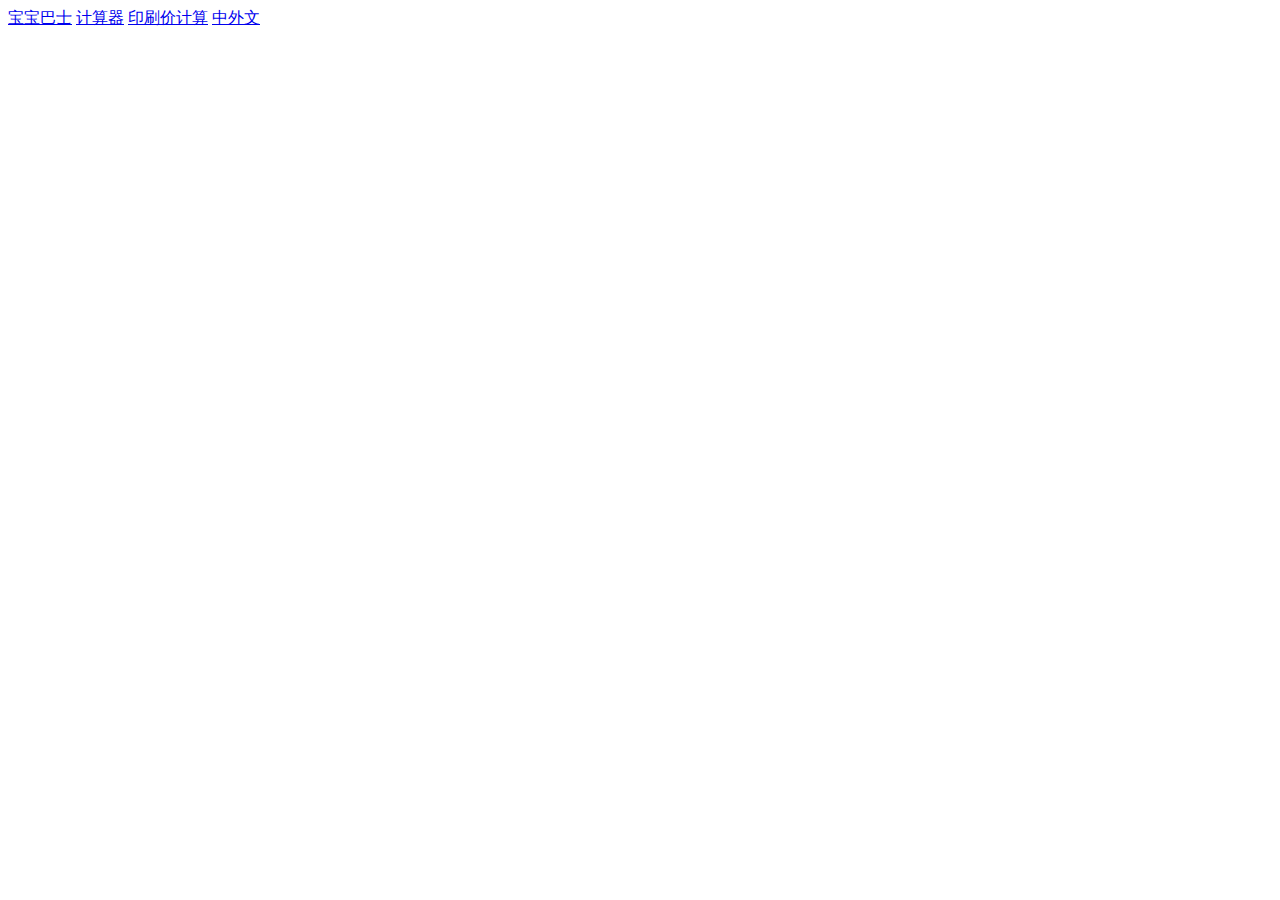
<file: index.html>
<!DOCTYPE html>
<html>

<head>
    <meta charset="UTF-8">
    <meta name="viewport" content="width=device-width, initial-scale=1">
    <title>跳转</title>
</head>

<body>
    <a href="bbbs.html">宝宝巴士</a>
    <a href="jsq.html">计算器</a>
    <a href="ysjjs.html">印刷价计算</a>
    <a href="zww.html">中外文</a>
</body>

</html>
</file>
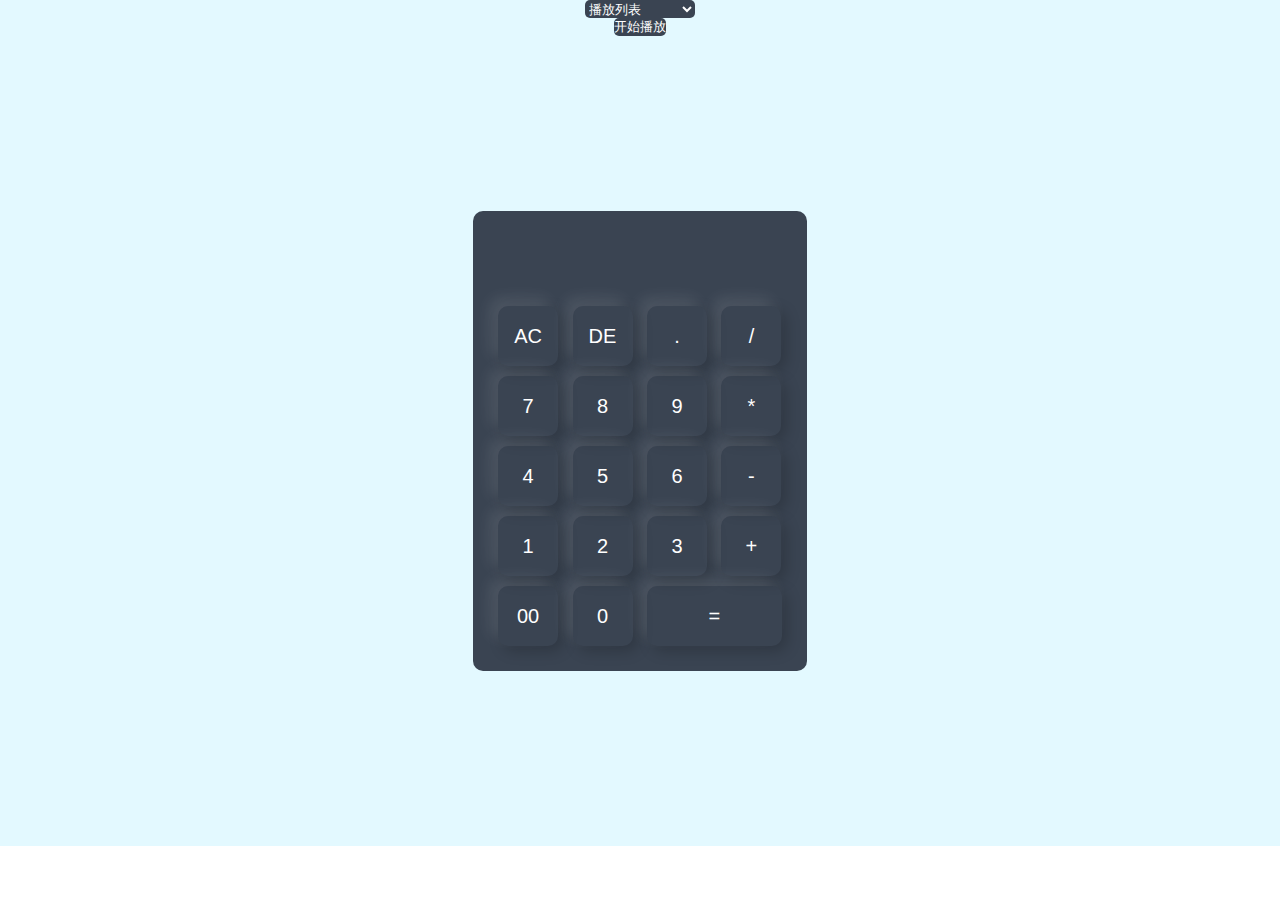
<file: jsq.html>
<!DOCTYPE html>
<html lang="en">
<head>
  <meta charset="UTF-8">
  <meta http-equiv="X-UA-Compatible" content="IE=Edge">
  <meta name="viewport" content="width=device-width, initial-scale=1">

  <title>计算器</title>
  
  <link rel="stylesheet" href="jsq.css">
  <script src="math.min.js"></script>
</head>

<body>
   <div class="divbj">
      <form>
         <div class="divyy">
            <audio apreload autoplay id="yp" src="http://music.163.com/song/media/outer/url?id=1952112969.mp3" onpause="ztpd()"></audio>
            <select id="bflb" onchange="qhyy()">
               <option>播放列表</option>
               <option>Go Again</option>
               <option>Keep You Mine</option>
               <option>Circles</option>
            </select>
         </div>
      </form>
   </div>
   <div class="divbj">
      <div class="divpp">
         <input type="button" value="开始播放" onclick="ksbf()" id="ksbf">
      </div>
   </div>
   <div class="diva">
      <div class="divb">
         <form>
            <div class="divc">
               <input type="button" name="divc">
            </div>
            <div>
               <input type="button" value="AC" onclick="divc.value =''">
               <input type="button" value="DE" onclick="divc.value = divc.value.slice(0,-1)">
               <input type="button" value="." onclick="divc.value +='.'">
               <input type="button" value="/" onclick="divc.value +='/'">
            </div>
            <div>
               <input type="button" value="7" onclick="divc.value +='7'">
               <input type="button" value="8" onclick="divc.value +='8'">
               <input type="button" value="9" onclick="divc.value +='9'">
               <input type="button" value="*" onclick="divc.value +='*'">
            </div>
            <div>
               <input type="button" value="4" onclick="divc.value +='4'">
               <input type="button" value="5" onclick="divc.value +='5'">
               <input type="button" value="6" onclick="divc.value +='6'">
               <input type="button" value="-" onclick="divc.value +='-'">
            </div>
            <div>
               <input type="button" value="1" onclick="divc.value +='1'">
               <input type="button" value="2" onclick="divc.value +='2'">
               <input type="button" value="3" onclick="divc.value +='3'">
               <input type="button" value="+" onclick="divc.value +='+'">
            </div>
            <div>
               <input type="button" value="00" onclick="divc.value +='00'">
               <input type="button" value="0" onclick="divc.value +='0'">
               <input type="button" value="=" class="ysj" onclick="divc.value = math.evaluate(divc.value)">
            </div>
         </form>
      </div>
   </div>
</body>
<script>
   document.addEventListener("WeixinJSBridgeReady", function(){
   document.getElementById("yp").play()
})
   document.addEventListener("click", function(){
   document.getElementById("yp").play()
})
   let yp = document.getElementById("yp")
   let bfwb = document.getElementById("yp").ended
   let bflb = document.getElementById("bflb")
function ztpd(){
   if (bflb.value == "播放列表") {
      yp.src = "http://music.163.com/song/media/outer/url?id=1381706037.mp3"
      bflb.value = "Keep You Mine"
   } else if (bflb.value == "Go Again"){
      yp.src = "http://music.163.com/song/media/outer/url?id=1381706037.mp3"
      bflb.value = "Keep You Mine"
   }else if(bflb.value == "Keep You Mine"){
      yp.src = "http://music.163.com/song/media/outer/url?id=1447773945.mp3"
      bflb.value = "Circles"
   }else if(bflb.value == "Circles"){
      yp.src = "http://music.163.com/song/media/outer/url?id=1952112969.mp3"
      bflb.value = "Go Again"
   }
   yp.play()
}
function qhyy(){
   if (bflb.value == "播放列表"){
      yp.src = "http://music.163.com/song/media/outer/url?id=1952112969.mp3"
      bflb.value = "Go Again"
   }else if (bflb.value == "Go Again"){
      yp.src = "http://music.163.com/song/media/outer/url?id=1952112969.mp3"
   }else if(bflb.value == "Keep You Mine"){
      yp.src = "http://music.163.com/song/media/outer/url?id=1381706037.mp3"
   }else if(bflb.value == "Circles"){
      yp.src = "http://music.163.com/song/media/outer/url?id=1447773945.mp3"
   }
   yp.play()
}
function ksbf(){
   let ksbf = document.getElementById("ksbf")
   if (bflb.value == "播放列表") {
      yp.src = "http://music.163.com/song/media/outer/url?id=1381706037.mp3"
      bflb.value = "Keep You Mine"
   }
   yp.play()
   ksbf.value = ""
   ksbf.style.width="0"
   ksbf.style.height="0"
}
</script>
</html>
</file>
<file: jsq.css>
* {
    margin: 0;
    padding: 0;
    font-family: sans-serif;
    box-sizing: border-box;
}
.diva{
   width: 100%;
   height: 90vh;
   background: #e3f9ff;
   display: flex;
   justify-content: center;
   align-items: center;
}
.divb{
   background: #3a4452;
   border-radius: 10px;
   padding: 20px;
}
.divb form input{
   border: 0;
   outline: 0;
   width: 60px;
   height: 60px;
   border-radius: 10px;
   color: #fff;
   background: transparent;
   box-shadow: -8px -8px 15px rgba(255, 255, 255, 0.1), 5px 5px 15px rgba(0, 0, 0, 0.2);
   cursor: pointer;
   margin: 5px;
   font-size: 20px;
}
form .divc{
   display: flex;
   justify-content: flex-end;
   margin: 20 0;
}
form .divc input{
   text-align: right;
   flex: 1;
   font-size: 45px;
   box-shadow: none;
}
form input.ysj{
   width: 135px;
}
.divbj{
   width: 100%;
   background: #e3f9ff;
   display: flex;
   justify-content: center;
}
.divyy{
   background: #3a4452;
   border-radius: 5px;
}
.divpp{
   background: transparent;
   border-radius: 5px;
   display: flex;
   justify-content: center;
}
.divyy select{
   border: 0;
   outline: 0;
   border-radius: 5px;
   color: #fff;
   background: transparent;
}
.divpp input{
   border: 0;
   outline: 0;
   border-radius: 5px;
   color: #fff;
   background: #3a4452;
</file>
